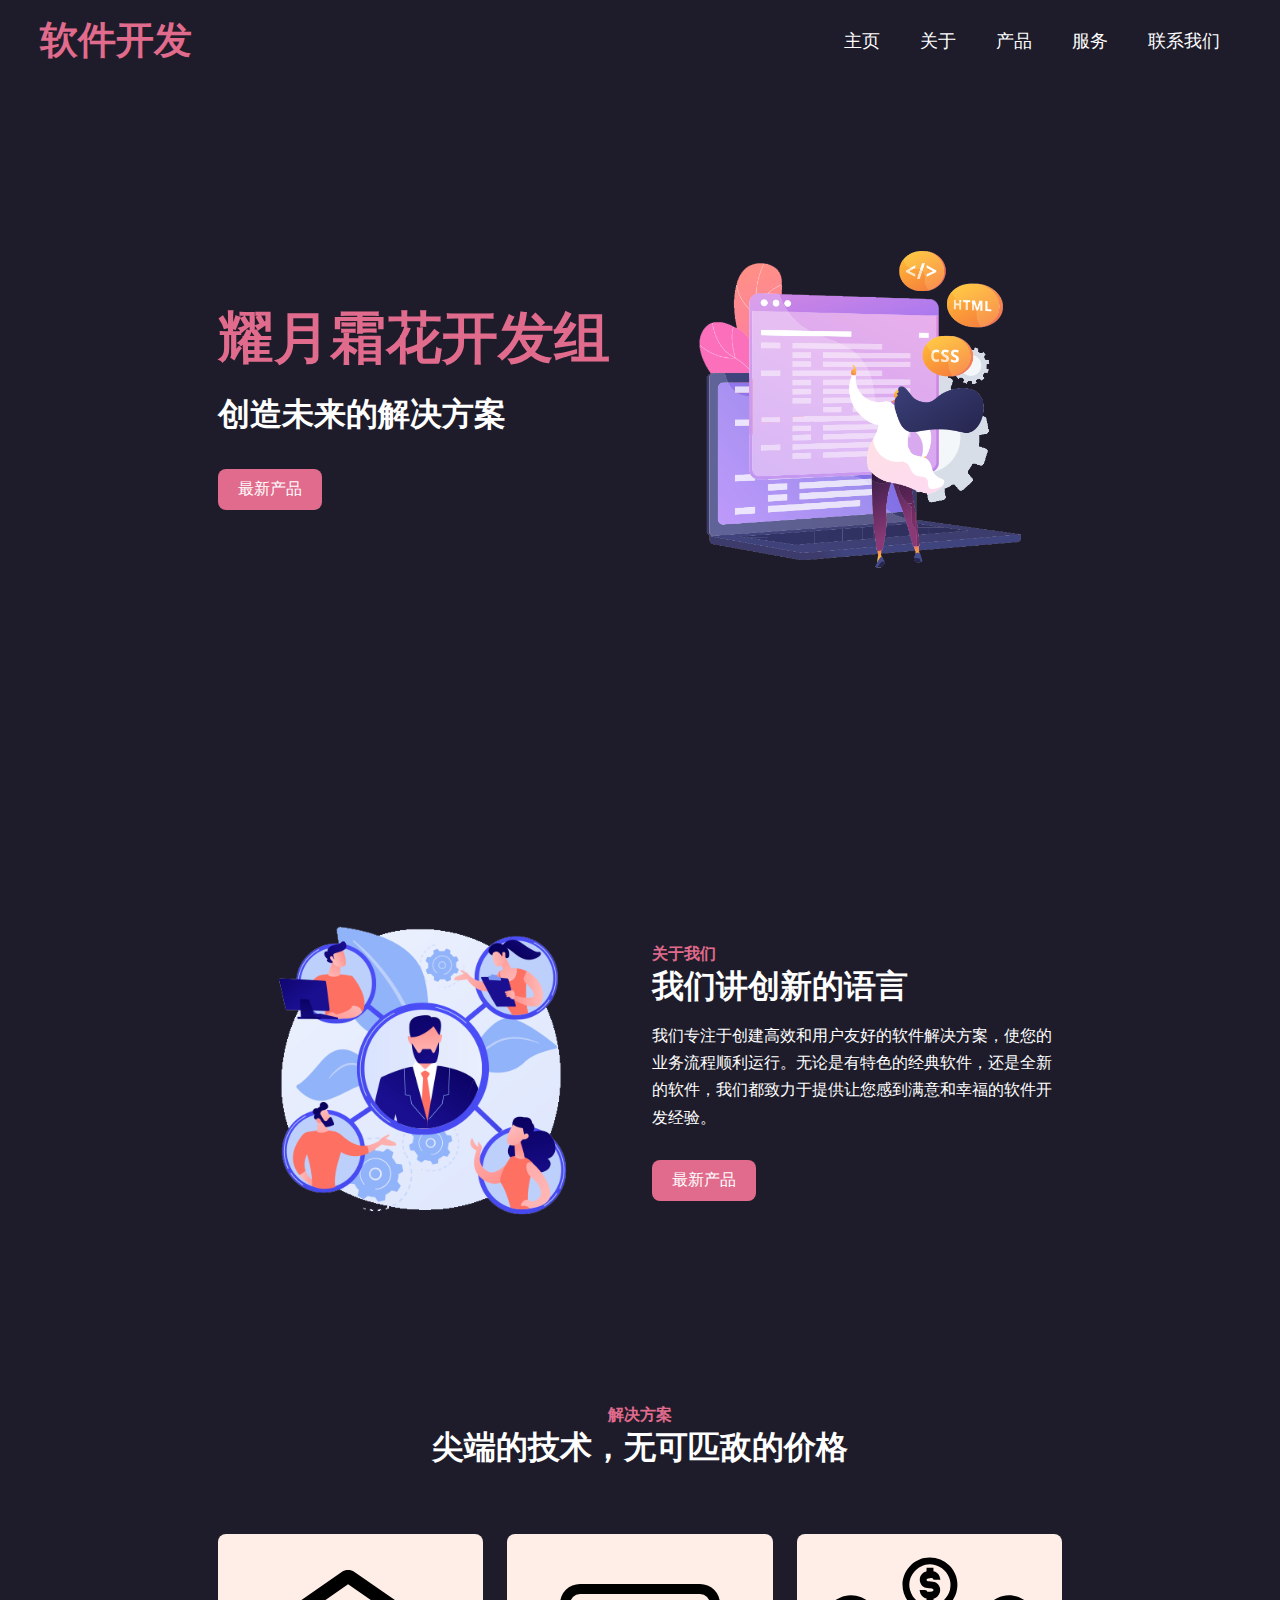
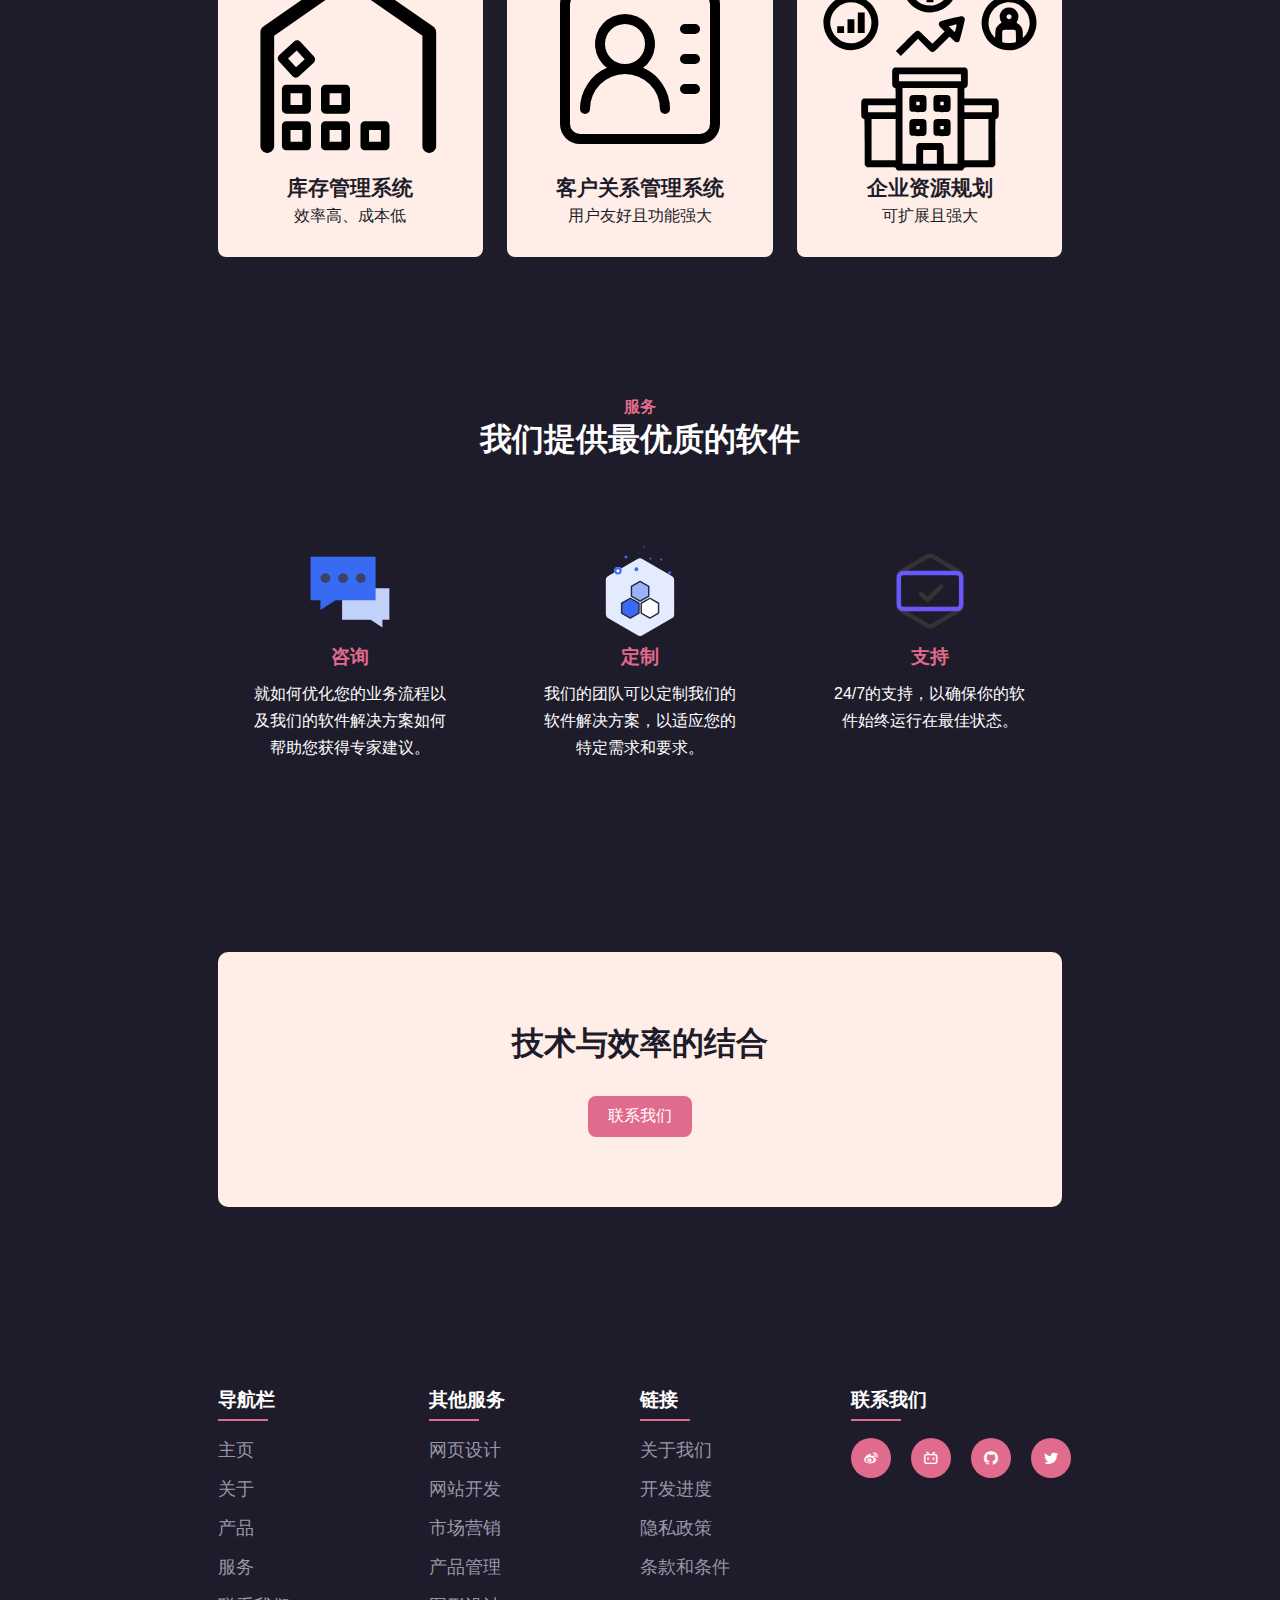
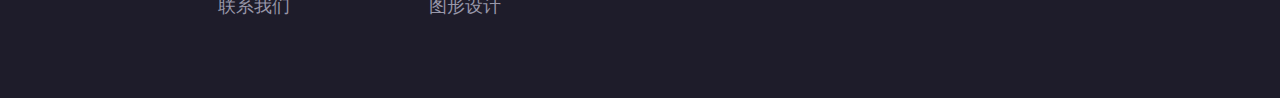
<file: somewebpage1/index.html>
<!DOCTYPE html>
<html>

<head>
    <title>软件开发</title>
    <link rel="stylesheet" href="css/style.css">
    <link rel="stylesheet" href="css/iconfont.css">
    <script src="js/script.js" async="" defer="defer"></script>

</head>

<body>
    <header>
        <a href="#" class="logo">软件开发</a>
        <div class="iconfont icon-menu" id="menu-icon"></div>
        <ul class="navbar">
            <li><a href="#home">主页</a></li>
            <li><a href="#about">关于</a></li>
            <li><a href="#products">产品</a></li>
            <li><a href="#services">服务</a></li>
            <li><a href="#contact">联系我们</a></li>
        </ul>
    </header>
    <section class="home" id="home">
        <div class="home-text">
            <h1>耀月霜花开发组</h1>
            <h2>创造未来的解决方案</h2>
            <a href="#products" class="btn">最新产品</a>
        </div>
        <div class="home-img">
            <img src="img/home.png">
        </div>
    </section>
    <section class="about" id="about">
        <div class="about-img">
            <img src="img/about.png">
        </div>
        <div class="about-text">
            <span>关于我们</span>
            <h2>我们讲创新的语言</h2>
            <p>我们专注于创建高效和用户友好的软件解决方案，使您的业务流程顺利运行。无论是有特色的经典软件，还是全新的软件，我们都致力于提供让您感到满意和幸福的软件开发经验。</p>
            <a href="#products" class="btn">最新产品</a>
        </div>
    </section>
    <section class="menu" id="products">
        <div class="heading">
            <span>解决方案</span>
            <h2>尖端的技术，无可匹敌的价格</h2>
        </div>
        <div class="menu-container">
            <div class="box">
                <div class="box-img">
                    <img src="img/Inventory.svg">
                </div>
                <h2>库存管理系统</h2>
                <h3>效率高、成本低</h3>
            </div>
            <div class="box">
                <div class="box-img">
                    <img src="img/Customer.svg">
                </div>
                <h2>客户关系管理系统</h2>
                <h3>用户友好且功能强大</h3>
            </div>
            <div class="box">
                <div class="box-img">
                    <img src="img/Enterprise.svg">
                </div>
                <h2>企业资源规划</h2>
                <h3>可扩展且强大</h3>
            </div>
    </section>
    <section class="services" id="services">
        <div class="heading">
            <span>服务</span>
            <h2>我们提供最优质的软件</h2>
        </div>
        <div class="service-container">
            <div class="s-box">
                <img src="img/Consulting.svg">
                <h3>咨询</h3>
                <p>就如何优化您的业务流程以及我们的软件解决方案如何帮助您获得专家建议。</p>
            </div>
            <div class="s-box">
                <img src="img/Customized.svg">
                <h3>定制</h3>
                <p>我们的团队可以定制我们的软件解决方案，以适应您的特定需求和要求。</p>
            </div>
            <div class="s-box">
                <img src="img/Support.svg">
                <h3>支持</h3>
                <p>24/7的支持，以确保你的软件始终运行在最佳状态。</p>
            </div>
        </div>
    </section>
    <section class="cta">
        <h2>技术与效率的结合</h2>
        <a href="#contact" class="btn">联系我们</a>
    </section>
    <section id="contact">
        <div class="footer">
            <div class="main">
                <div class="col">
                    <h4>导航栏</h4>
                    <ul>
                        <li><a href="#home">主页</a></li>
                        <li><a href="#about">关于</a></li>
                        <li><a href="#products">产品</a></li>
                        <li><a href="#services">服务</a></li>
                        <li><a href="#contact">联系我们</a></li>
                    </ul>
                </div>
                <div class="col">
                    <h4>其他服务</h4>
                    <ul>
                        <li><a href="#">网页设计</a></li>
                        <li><a href="#">网站开发</a></li>
                        <li><a href="#">市场营销</a></li>
                        <li><a href="#">产品管理</a></li>
                        <li><a href="#">图形设计</a></li>
                    </ul>
                </div>
                <div class="col">
                    <h4>链接</h4>
                    <ul>
                        <li><a href="#">关于我们</a></li>
                        <li><a href="#">开发进度</a></li>
                        <li><a href="#">隐私政策</a></li>
                        <li><a href="#">条款和条件</a></li>
                    </ul>
                </div>
                <div class="col">
                    <h4>联系我们</h4>
                    <div class="social">
                        <a href="#"><i class="iconfont icon-weibo"></i></a>
                        <a href="#"><i class="iconfont icon-bilibili-line"></i></a>
                        <a href="#"><i class="iconfont icon-github-fill"></i></a>
                        <a href="#"><i class="iconfont icon-twitter-fill"></i></a>
                    </div>
                </div>
            </div>
        </div>
    </section>
</body>

</html>
</file>
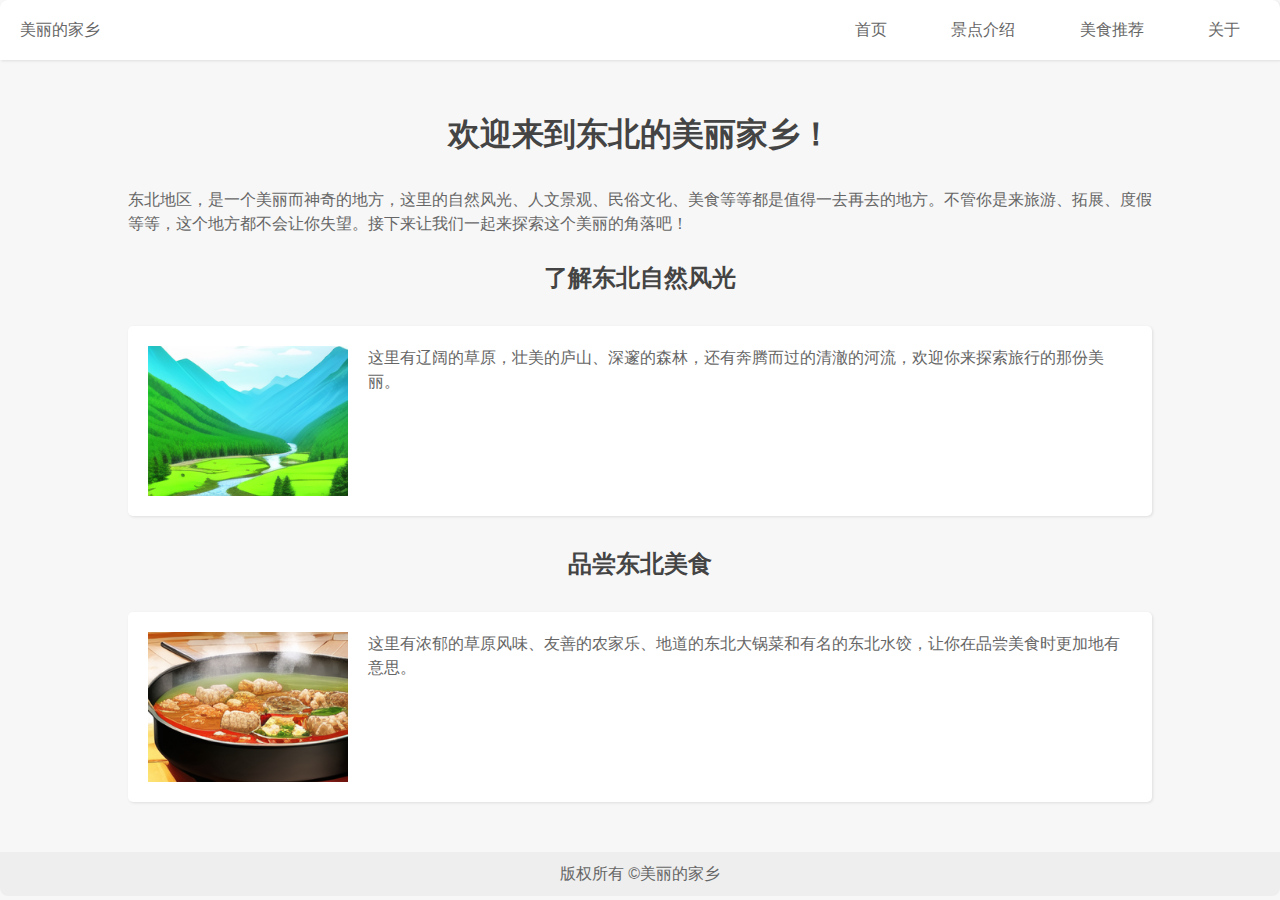
<file: somewebpage2/index.html>
<!DOCTYPE html>
<html>
<head>
	<meta charset="UTF-8">
	<title>美丽的家乡</title>
	<link rel="stylesheet" type="text/css" href="style.css">
</head>
<body>
	<header>
		<div class="logo">
			<a href="index.html">美丽的家乡</a>
		</div>
		<nav>
			<ul>
				<li><a href="index.html">首页</a></li>
				<li><a href="scenery.html">景点介绍</a></li>
				<li><a href="food.html">美食推荐</a></li>
				<li><a href="about.html">关于</a></li>
			</ul>
		</nav>
	</header>
	<main>
		<section>
			<h1>欢迎来到东北的美丽家乡！</h1>
			<p>
				东北地区，是一个美丽而神奇的地方，这里的自然风光、人文景观、民俗文化、美食等等都是值得一去再去的地方。不管你是来旅游、拓展、度假等等，这个地方都不会让你失望。接下来让我们一起来探索这个美丽的角落吧！
			</p>
		</section>
		<br>
		<section>
			<h2>了解东北自然风光</h2>
			<div class="box">
				<a href="scenery.html"><img src="img/scenery.png" alt="东北自然风光"></a>
				<p>这里有辽阔的草原，壮美的庐山、深邃的森林，还有奔腾而过的清澈的河流，欢迎你来探索旅行的那份美丽。</p>
			</div>
		</section>
		<section>
			<h2>品尝东北美食</h2>
			<div class="box">
				<a href="food.html"><img src="img/food.png" alt="东北美食"></a>
				<p>这里有浓郁的草原风味、友善的农家乐、地道的东北大锅菜和有名的东北水饺，让你在品尝美食时更加地有意思。</p>
			</div>
		</section>
	</main>
	<footer>
		<p>版权所有 &copy;美丽的家乡</p>
	</footer>
</body>
</html>
</file>
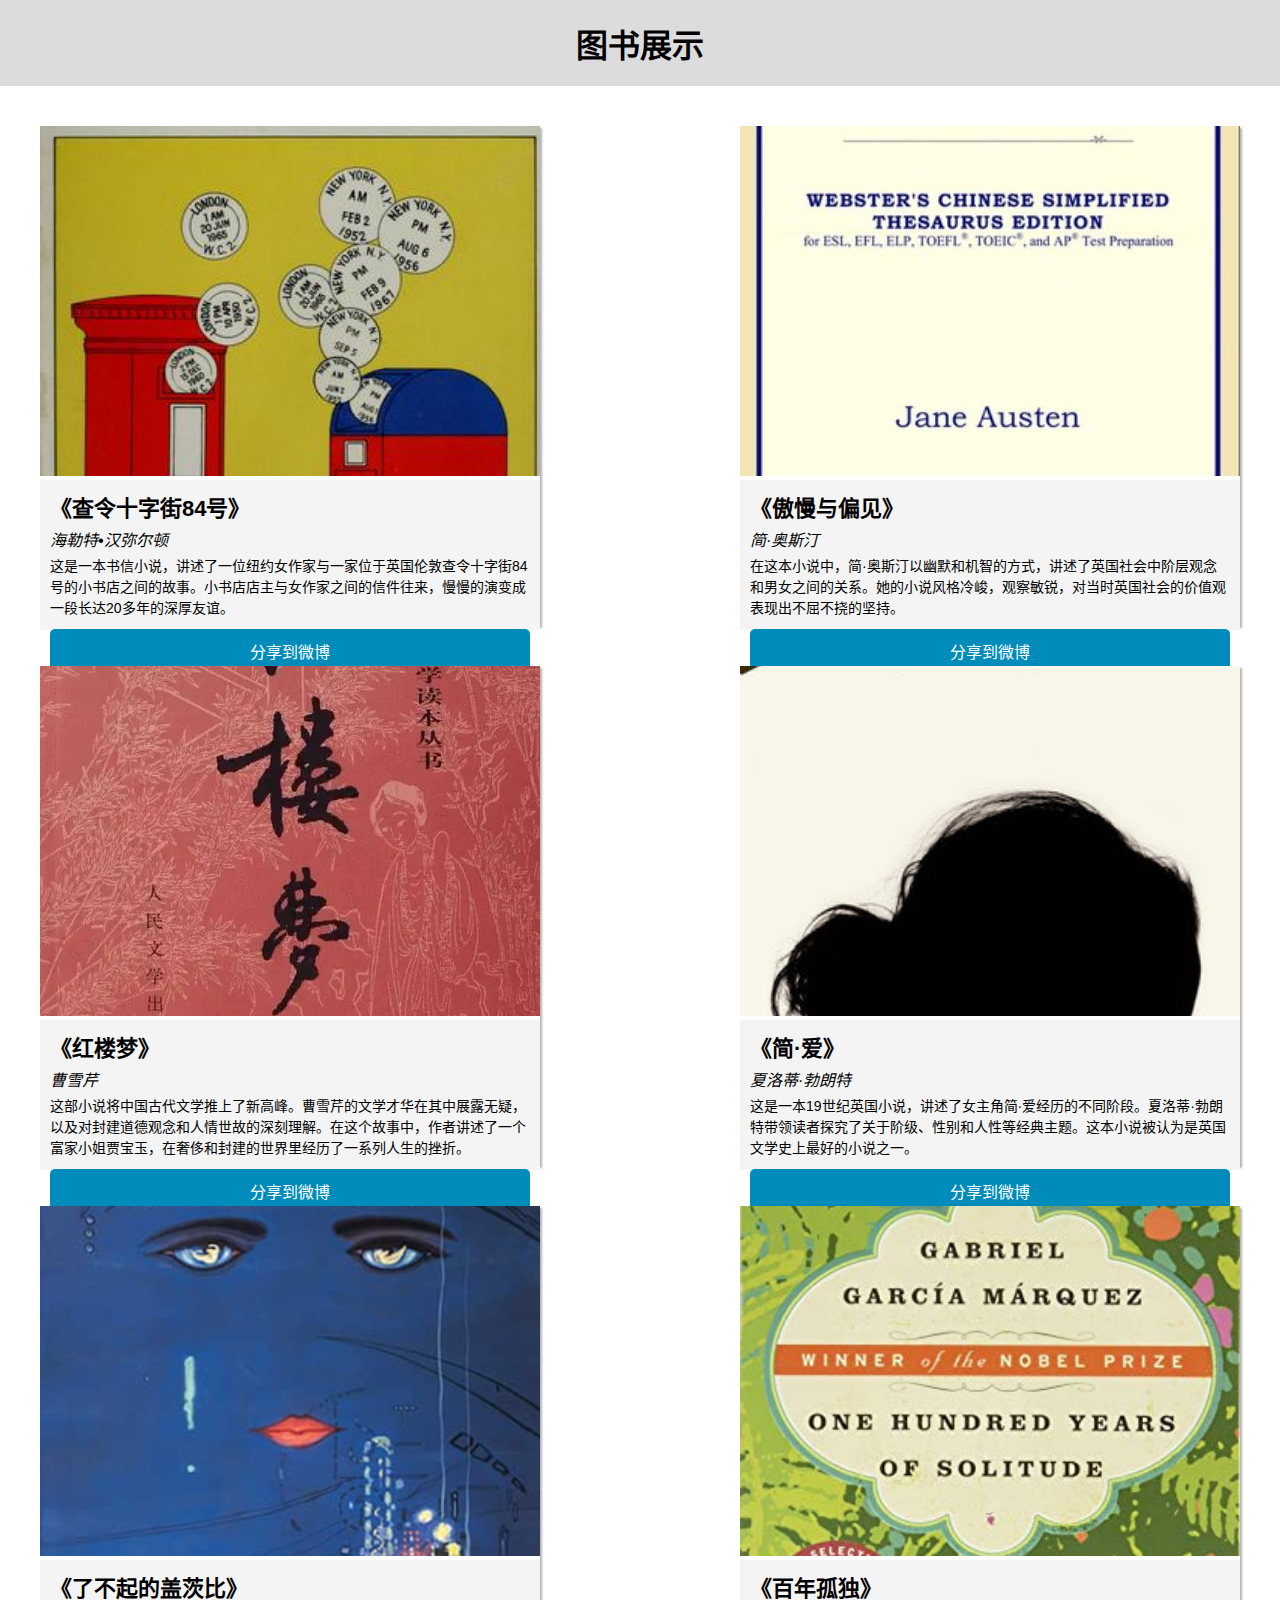
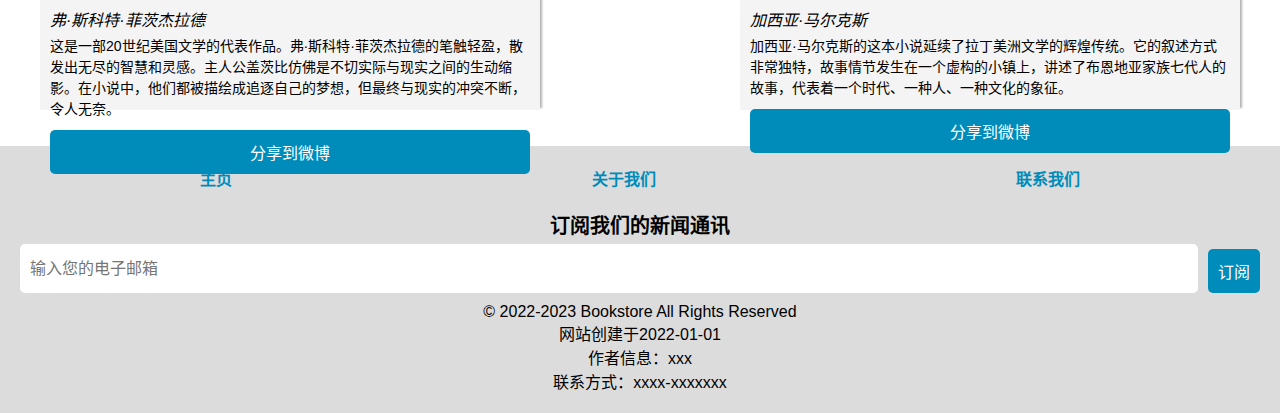
<file: somewebpage3/index.html>
<!DOCTYPE html>
<html lang="zh-cn">
<head>
    <meta charset="UTF-8">
    <title>图书展示</title>
    <link rel="stylesheet" type="text/css" href="style.css">
</head>
<body>
<header>
    <h1>图书展示</h1>
</header>

<div class="book-container">
    <div class="book-card">
        <img src="img/book1.jpg" alt="书籍1">
        <div class="book-info">
            <p class="book-name">《查令十字街84号》</p>
            <p class="book-author">海勒特•汉弥尔顿</p>
            <p class="book-description">这是一本书信小说，讲述了一位纽约女作家与一家位于英国伦敦查令十字街84号的小书店之间的故事。小书店店主与女作家之间的信件往来，慢慢的演变成一段长达20多年的深厚友谊。</p>
            <button onclick="shareOnWeibo()">分享到微博</button>
        </div>
    </div>

    <div class="book-card">
        <img src="img/book2.jpg" alt="书籍2">
        <div class="book-info">
            <p class="book-name">《傲慢与偏见》</p>
            <p class="book-author">简·奥斯汀</p>
            <p class="book-description">在这本小说中，简·奥斯汀以幽默和机智的方式，讲述了英国社会中阶层观念和男女之间的关系。她的小说风格冷峻，观察敏锐，对当时英国社会的价值观表现出不屈不挠的坚持。</p>
            <button onclick="shareOnWeibo()">分享到微博</button>
        </div>
    </div>

    <div class="book-card">
        <img src="img/book3.jpg" alt="书籍3">
        <div class="book-info">
            <p class="book-name">《红楼梦》</p>
            <p class="book-author">曹雪芹</p>
            <p class="book-description">这部小说将中国古代文学推上了新高峰。曹雪芹的文学才华在其中展露无疑，以及对封建道德观念和人情世故的深刻理解。在这个故事中，作者讲述了一个富家小姐贾宝玉，在奢侈和封建的世界里经历了一系列人生的挫折。</p>
            <button onclick="shareOnWeibo()">分享到微博</button>
        </div>
    </div>

    <div class="book-card">
        <img src="img/book4.jpg" alt="书籍4">
        <div class="book-info">
            <p class="book-name">《简·爱》</p>
            <p class="book-author">夏洛蒂·勃朗特</p>
            <p class="book-description">这是一本19世纪英国小说，讲述了女主角简·爱经历的不同阶段。夏洛蒂·勃朗特带领读者探究了关于阶级、性别和人性等经典主题。这本小说被认为是英国文学史上最好的小说之一。</p>
            <button onclick="shareOnWeibo()">分享到微博</button>
        </div>
    </div>

    <div class="book-card">
        <img src="img/book5.jpg" alt="书籍5">
        <div class="book-info">
            <p class="book-name">《了不起的盖茨比》</p>
            <p class="book-author">弗·斯科特·菲茨杰拉德</p>
            <p class="book-description">这是一部20世纪美国文学的代表作品。弗·斯科特·菲茨杰拉德的笔触轻盈，散发出无尽的智慧和灵感。主人公盖茨比仿佛是不切实际与现实之间的生动缩影。在小说中，他们都被描绘成追逐自己的梦想，但最终与现实的冲突不断，令人无奈。</p>
            <button onclick="shareOnWeibo()">分享到微博</button>
        </div>
    </div>

    <div class="book-card">
        <img src="img/book6.jpg" alt="书籍6">
        <div class="book-info">
            <p class="book-name">《百年孤独》</p>
            <p class="book-author">加西亚·马尔克斯</p>
            <p class="book-description">加西亚·马尔克斯的这本小说延续了拉丁美洲文学的辉煌传统。它的叙述方式非常独特，故事情节发生在一个虚构的小镇上，讲述了布恩地亚家族七代人的故事，代表着一个时代、一种人、一种文化的象征。</p>
            <button onclick="shareOnWeibo()">分享到微博</button>
        </div>
    </div>
</div>

<footer>
    <nav>
        <ul>
            <li><a href="#">主页</a></li>
            <li><a href="#">关于我们</a></li>
            <li><a href="#">联系我们</a></li>
        </ul>
    </nav>
    <h2>订阅我们的新闻通讯</h2>
    <form>
        <input type="email" name="email" placeholder="输入您的电子邮箱">
        <button type="submit">订阅</button>
    </form>
    <div class="copyright">
        <p>&copy; 2022-2023 Bookstore All Rights Reserved</p>
        <p>网站创建于2022-01-01</p>
        <p>作者信息：xxx</p>
        <p>联系方式：xxxx-xxxxxxx</p>
    </div>
</footer>

<script>
    function shareOnWeibo() {
        alert("分享到微博按钮被点击了！");
    }
</script>
</body>
</html>
</file>
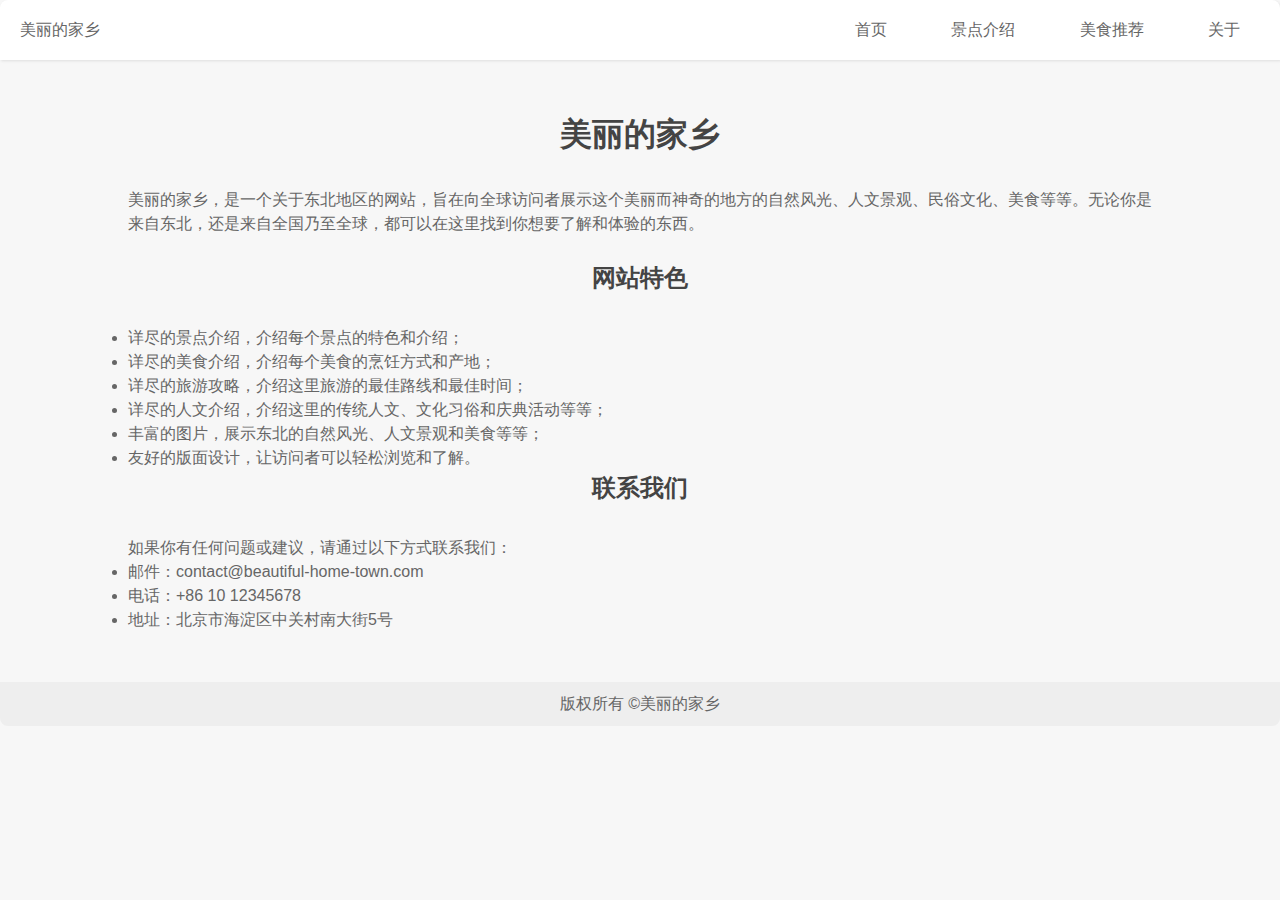
<file: somewebpage2/about.html>
<!DOCTYPE html>
<html>
<head>
	<meta charset="UTF-8">
	<title>美丽的家乡 - 关于</title>
	<link rel="stylesheet" type="text/css" href="style.css">
</head>
<body>
	<header>
		<div class="logo">
			<a href="index.html">美丽的家乡</a>
		</div>
		<nav>
			<ul>
				<li><a href="index.html">首页</a></li>
				<li><a href="scenery.html">景点介绍</a></li>
				<li><a href="food.html">美食推荐</a></li>
				<li><a href="about.html">关于</a></li>
			</ul>
		</nav>
	</header>
	<main>
		<section>
			<h1>美丽的家乡</h1>
			<p>
				美丽的家乡，是一个关于东北地区的网站，旨在向全球访问者展示这个美丽而神奇的地方的自然风光、人文景观、民俗文化、美食等等。无论你是来自东北，还是来自全国乃至全球，都可以在这里找到你想要了解和体验的东西。
			</p>
		</section>
		<br>
		<section>
			<h2>网站特色</h2>
			<ul>
				<li>详尽的景点介绍，介绍每个景点的特色和介绍；</li>
				<li>详尽的美食介绍，介绍每个美食的烹饪方式和产地；</li>
				<li>详尽的旅游攻略，介绍这里旅游的最佳路线和最佳时间；</li>
				<li>详尽的人文介绍，介绍这里的传统人文、文化习俗和庆典活动等等；</li>
				<li>丰富的图片，展示东北的自然风光、人文景观和美食等等；</li>
				<li>友好的版面设计，让访问者可以轻松浏览和了解。</li>
			</ul>
		</section>
		<section>
			<h2>联系我们</h2>
			<p>
				如果你有任何问题或建议，请通过以下方式联系我们：
			</p>
			<ul>
				<li>邮件：contact@beautiful-home-town.com</li>
				<li>电话：+86 10 12345678</li>
				<li>地址：北京市海淀区中关村南大街5号</li>
			</ul>
		</section>
	</main>
	<footer>
		<p>版权所有 &copy;美丽的家乡</p>
	</footer>
</body>
</html>
</file>
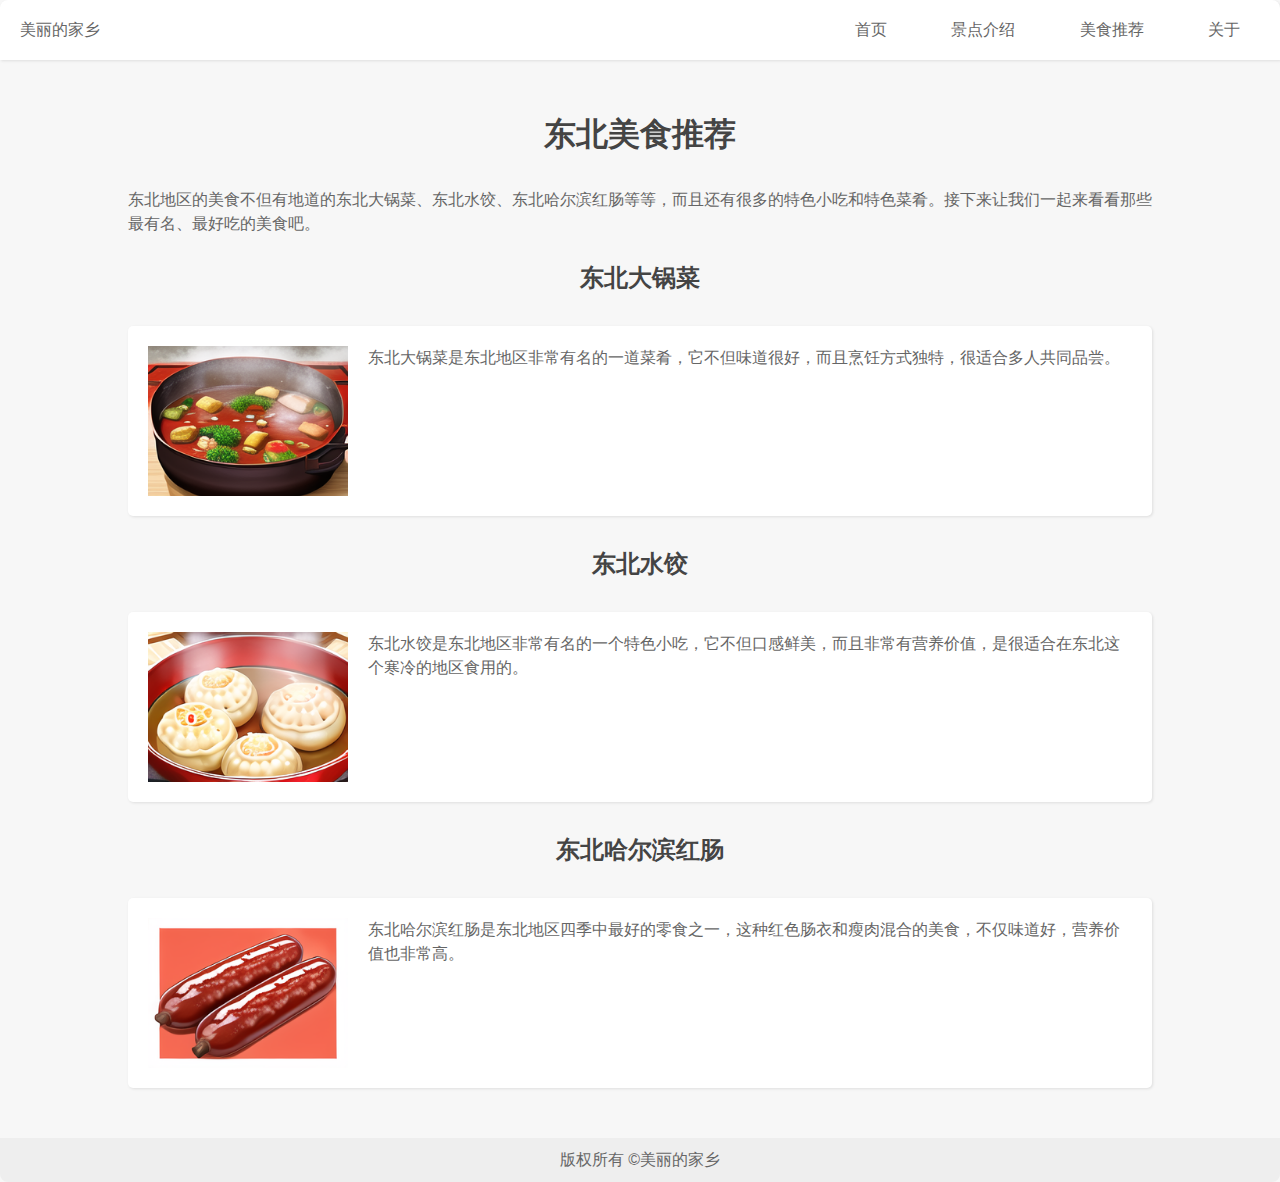
<file: somewebpage2/food.html>
<!DOCTYPE html>
<html>
<head>
	<meta charset="UTF-8">
	<title>美丽的家乡 - 美食推荐</title>
	<link rel="stylesheet" type="text/css" href="style.css">
</head>
<body>
	<header>
		<div class="logo">
			<a href="index.html">美丽的家乡</a>
		</div>
		<nav>
			<ul>
				<li><a href="index.html">首页</a></li>
				<li><a href="scenery.html">景点介绍</a></li>
				<li><a href="food.html">美食推荐</a></li>
				<li><a href="about.html">关于</a></li>
			</ul>
		</nav>
	</header>
	<main>
		<section>
			<h1>东北美食推荐</h1>
			<p>
				东北地区的美食不但有地道的东北大锅菜、东北水饺、东北哈尔滨红肠等等，而且还有很多的特色小吃和特色菜肴。接下来让我们一起来看看那些最有名、最好吃的美食吧。
			</p>
		</section>
		<br>
		<section>
			<h2>东北大锅菜</h2>
			<div class="box">
				<a href="food/northeast-hot-pot.html"><img src="img/food1.png" alt="东北大锅菜"></a>
				<p>东北大锅菜是东北地区非常有名的一道菜肴，它不但味道很好，而且烹饪方式独特，很适合多人共同品尝。</p>
			</div>
		</section>
		<section>
			<h2>东北水饺</h2>
			<div class="box">
				<a href="food/northeast-dumplings.html"><img src="img/food2.png" alt="东北水饺"></a>
				<p>东北水饺是东北地区非常有名的一个特色小吃，它不但口感鲜美，而且非常有营养价值，是很适合在东北这个寒冷的地区食用的。</p>
			</div>
		</section>
		<section>
			<h2>东北哈尔滨红肠</h2>
			<div class="box">
				<a href="food/harbin-sausage.html"><img src="img/food3.png" alt="东北哈尔滨红肠"></a>
				<p>东北哈尔滨红肠是东北地区四季中最好的零食之一，这种红色肠衣和瘦肉混合的美食，不仅味道好，营养价值也非常高。</p>
			</div>
		</section>
	</main>
	<footer>
		<p>版权所有 &copy;美丽的家乡</p>
	</footer>
</body>
</html>
</file>
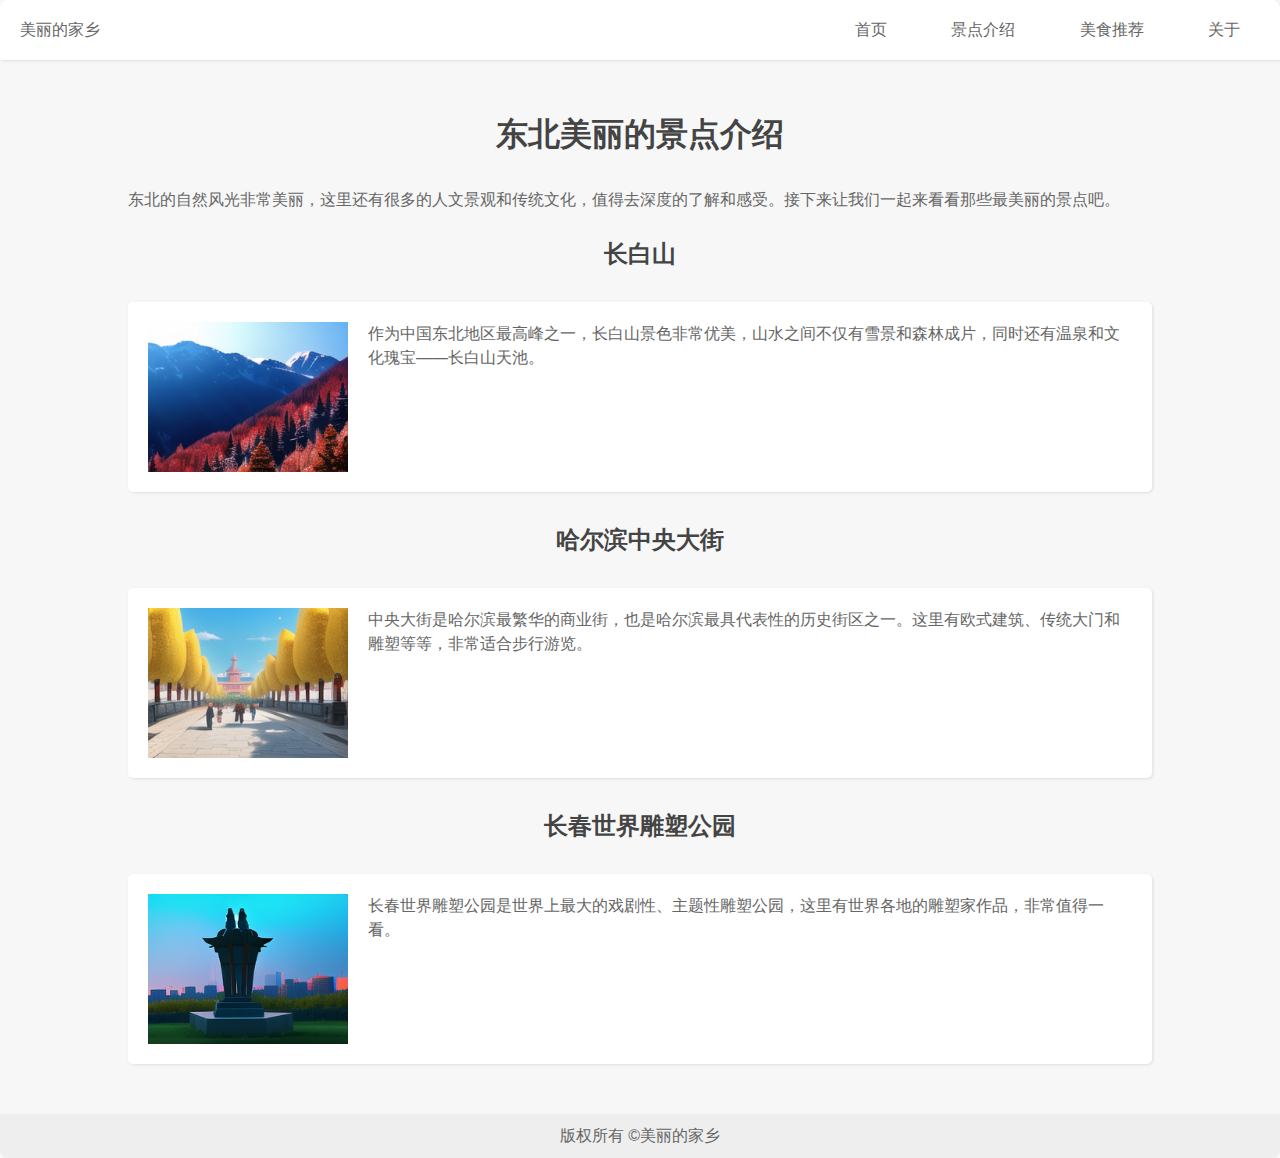
<file: somewebpage2/scenery.html>
<!DOCTYPE html>
<html>
<head>
	<meta charset="UTF-8">
	<title>美丽的家乡 - 景点介绍</title>
	<link rel="stylesheet" type="text/css" href="style.css">
</head>
<body>
	<header>
		<div class="logo">
			<a href="index.html">美丽的家乡</a>
		</div>
		<nav>
			<ul>
				<li><a href="index.html">首页</a></li>
				<li><a href="scenery.html">景点介绍</a></li>
				<li><a href="food.html">美食推荐</a></li>
				<li><a href="about.html">关于</a></li>
			</ul>
		</nav>
	</header>
	<main>
		<section>
			<h1>东北美丽的景点介绍</h1>
			<p>
				东北的自然风光非常美丽，这里还有很多的人文景观和传统文化，值得去深度的了解和感受。接下来让我们一起来看看那些最美丽的景点吧。
			</p>
		</section>
		<br>
		<section>
			<h2>长白山</h2>
			<div class="box">
				<a href="scenery/long-white-mountain.html"><img src="img/scenery1.png" alt="长白山"></a>
				<p>作为中国东北地区最高峰之一，长白山景色非常优美，山水之间不仅有雪景和森林成片，同时还有温泉和文化瑰宝——长白山天池。</p>
			</div>
		</section>
		<section>
			<h2>哈尔滨中央大街</h2>
			<div class="box">
				<a href="scenery/harbin-central-street.html"><img src="img/scenery2.png" alt="哈尔滨中央大街"></a>
				<p>中央大街是哈尔滨最繁华的商业街，也是哈尔滨最具代表性的历史街区之一。这里有欧式建筑、传统大门和雕塑等等，非常适合步行游览。</p>
			</div>
		</section>
		<section>
			<h2>长春世界雕塑公园</h2>
			<div class="box">
				<a href="scenery/changchun-sculpture-park.html"><img src="img/scenery3.png" alt="长春世界雕塑公园"></a>
				<p>长春世界雕塑公园是世界上最大的戏剧性、主题性雕塑公园，这里有世界各地的雕塑家作品，非常值得一看。</p>
			</div>
		</section>
	</main>
	<footer>
		<p>版权所有 &copy;美丽的家乡</p>
	</footer>
</body>
</html>
</file>
<file: somewebpage1/css/style.css>
* {
    padding: 0;
    margin: 0;
    box-sizing: border-box;
    scroll-behavior: smooth;
    list-style: none;
    text-decoration: none;
    font-family: 'Poppins', sans-serif;
}

:root {
    --main-color: #E16B8C;
    --text-color: #fff;
    --bg-color: #1e1c2a;
    --big-font: 5rem;
    --h2-font: 2.2rem;
    --p-font: 0.9rem;
}

*::selection {
    background: var(--main-color);
    color: #fff;
}

body {
    color: var(--text-color);
    background: var(--bg-color);
}

header {
    position: fixed;
    top: 0;
    right: 0;
    width: 100%;
    z-index: 1000;
    display: flex;
    align-items: center;
    justify-content: space-between;
    padding: 30px 170px;
    background: var(--bg-color);
}

.logo {
    color: var(--main-color);
    font-weight: 600;
    font-size: 2.4rem;
}

.navbar {
    display: flex;
}

.navbar a {
    color: var(--text-color);
    font-size: 1.1rem;
    padding: 10px 20px;
    font-weight: 500;
}

.navbar a:hover {
    color: var(--main-color);
    transition: .4s;
}

#menu-icon {
    font-size: 2rem;
    cursor: pointer;
    display: none;
}

section {
    padding: 70px 17%;
}

.home {
    width: 100%;
    min-height: 90vh;
    display: grid;
    grid-template-columns: repeat(2, 1fr);
    grid-gap: 1.5rem;
    align-items: center;
}

.home-img img {
    max-width: 100%;
    width: 600px;
    height: auto;
}

.home-text h1 {
    font-size: var(--big-font);
    color: var(--main-color);
}

.home-text h2 {
    font-size: var(--h2-font);
    margin: 1rem 0 2rem;
}

.btn {
    display: inline-block;
    padding: 10px 20px;
    background: var(--main-color);
    color: #fff;
    border-radius: 0.5rem;
}

.btn:hover {
    transform: scale(1.2) translateY(10px);
    transition: .4s;
}

.about {
    display: grid;
    grid-template-columns: repeat(2, 2fr);
    grid-gap: 1.5rem;
    align-items: center;
}

.about-img img {
    max-width: 100%;
    width: 480px;
    height: auto;
}

.about-text span {
    color: var(--main-color);
    font-weight: 600;
}

.about-text h2 {
    font-size: var(--h2-font);
}

.about-text p {
    margin: 0.8rem 0 1.8rem;
    line-height: 1.7;
}

.heading {
    text-align: center;
}

.heading span {
    color: var(--main-color);
    font-weight: 600;
}

.heading h2 {
    font-size: var(--h2-font);
}

.menu-container {
    display: grid;
    grid-template-columns: repeat(auto-fit, minmax(220px, auto));
    grid-gap: 1.5rem;
    align-items: center;
}

.box {
    position: relative;
    margin-top: 4rem;
    height: auto;
    display: flex;
    flex-direction: column;
    align-items: center;
    justify-content: center;
    background: #feeee7;
    padding: 20px;
    border-radius: 0.5rem;
}

.box-img {
    width: 220px;
    height: 220px;
}

.box-img img {
    width: 100%;
    height: 100%;
}

.box h2 {
    font-size: 1.3rem;
    color: var(--bg-color);
}

.box h3 {
    color: var(--bg-color);
    font-size: 1rem;
    font-weight: 400;
    margin: 4px 0 10px;
}

.box span {
    font-size: var(--p-font);
    color: var(--main-color);
}

/* .box .bx {
    background: var(--main-color);
    position: absolute;
    right: 0;
    top: 0;
    font-size: 20px;
    padding: 7px 10px;
    border-radius: 0 0.5rem 0 0.5rem;
} */

.service-container {
    display: grid;
    grid-template-columns: repeat(auto-fit, minmax(240px, auto));
    grid-gap: 1.5rem;
    margin-top: 4rem;
}

.s-box {
    text-align: center;
    padding: 20px 30px;
}

.s-box img {
    width: 90px;
}

.s-box h3 {
    margin: 4px 0 10px;
    color: var(--main-color);
    font-size: 1.2rem;
}

.s-box p {
    line-height: 1.7;
}

.cta {
    background: #feeee7;
    padding: 70px 0;
    text-align: center;
    width: 66%;
    margin: 100px auto;
    border-radius: 10px;
}

.cta h2 {
    font-size: 2rem;
    color: var(--bg-color);
    margin-bottom: 30px;
}

.main {
    display: flex;
    flex-wrap: wrap;
}

.footer {
    padding: 10px 0;
}

.col {
    width: 25%;
}

.col h4 {
    font-size: 1.2rem;
    color: var(--text-color);
    margin-bottom: 25px;
    position: relative;
}

.col h4::before {
    content: "";
    position: absolute;
    height: 2px;
    width: 50px;
    left: 0;
    bottom: -8px;
    background: var(--main-color);
}

.col ul li:not(:last-child) {
    margin-bottom: 15px;
}

.col ul li a {
    color: #9897a9;
    font-size: 1.1rem;
    display: block;
    text-transform: capitalize;
    transition: .4s;
}

.col ul li a:hover {
    color: var(--text-color);
    transform: translateX(-12px);
}

.col .social {
    width: 220px;
    display: flex;
    align-items: center;
    justify-content: space-between;
}

.col .social a {
    height: 40px;
    width: 40px;
    background: var(--main-color);
    color: var(--text-color);
    display: inline-flex;
    align-items: center;
    justify-content: center;
    font-size: 1.5rem;
    border-radius: 50%;
    transition: .4s;
}

.col .social a:hover {
    transform: scale(1.2);
    color: var(--bg-color);
    background: var(--text-color);
}

@media (max-width: 1570px) {
    header {
        padding: 15px 40px;
    }

    :root {
        --big-font: 3.5rem;
        --h2-font: 2rem;
    }
}

@media (max-width: 1140px) {
    header {
        padding: 50px 8%;
    }

    #menu-icon {
        display: initial;
        color: var(--text-color);
    }

    header .navbar {
        position: absolute;
        top: -400px;
        left: 0;
        right: 0;
        display: flex;
        flex-direction: column;
        text-align: center;
        background: #2b2640;
        transition: .3s;
    }

    header .navbar.active {
        top: 150px;
    }

    .navbar a {
        padding: 1.5rem;
        display: block;
    }

    .col {
        width: 50%;
        margin-bottom: 10px;
    }
}

@media (max-width: 720px) {
    header {
        padding: 10px 16px;
    }

    .home {
        grid-template-columns: 1fr;
        text-align: center;
    }

    .about {
        grid-template-columns: 1fr;
        text-align: center;
    }

    .about-img {
        order: 2;
    }

    section {
        padding: 100px 7%;
    }
}

@media (max-width: 575px) {
    .col {
        width: 100%;
    }
}
</file>
<file: somewebpage1/css/iconfont.css>
@font-face {
  font-family: "iconfont"; /* Project id  */
  src: url('iconfont.ttf') format('truetype');
}

.iconfont {
  font-family: "iconfont" !important;
  font-size: 16px;
  font-style: normal;
  -webkit-font-smoothing: antialiased;
  -moz-osx-font-smoothing: grayscale;
}

.icon-menu:before {
  content: "\e630";
}

.icon-weibo:before {
  content: "\e882";
}

.icon-github-fill:before {
  content: "\e885";
}

.icon-twitter-fill:before {
  content: "\e63d";
}

.icon-bilibili-line:before {
  content: "\e66d";
}
</file>
<file: somewebpage2/style.css>
/* 全局样式 */
* {
	margin: 0;
	padding: 0;
	box-sizing: border-box;
}

body {
	font: 16px/1.5 'Microsoft YaHei', sans-serif;
	color: #666;
	background: #f7f7f7;
}

h1, h2 {
	font-family: 'Georgia', serif;
	color: #444;
	text-align: center;
	margin-bottom: 30px;
}

a {
	color: #666;
	text-decoration: none;
}

a:hover {
	color: #f60;
}

header {
	height: 60px;
	background: #fff;
	box-shadow: 1px 1px 3px rgba(0, 0, 0, 0.1);
	border-radius: 8px 8px 0 0;
}

.logo {
	float: left;
	margin-left: 20px;
	line-height: 60px;
}

nav {
	float: right;
	margin-right: 20px;
	line-height: 60px;
}

nav ul li {
	display: inline-block;
	margin-left: 20px;
}

nav ul li:first-child {
	margin-left: 0;
}

nav ul li a {
	border-radius: 5px;
	padding: 10px 20px;
	transition: all 0.3s;
}

nav ul li a:hover {
	background: #f60;
	color: #fff;
}

main {
	margin: 50px auto;
	width: 80%;
}

.box {
	background: #fff;
	box-shadow: 1px 1px 3px rgba(0, 0, 0, 0.1);
	border-radius: 5px;
	padding: 20px;
	overflow: hidden;
	margin-bottom: 30px;
}

.box img {
	float: left;
	margin-right: 20px;
	width: 200px;
	height: 150px;
}

section:last-child .box {
	margin-bottom: 0;
}

footer {
	text-align: center;
	margin-top: 50px;
	padding: 10px;
	background: #eee;
	border-radius: 0 0 8px 8px;
}
</file>
<file: somewebpage3/style.css>
* {
  box-sizing: border-box;
  margin: 0;
  padding: 0;
}

body {
  font-family: Arial, sans-serif;
}

header {
  background-color: #dcdcdc;
  padding: 20px;
  text-align: center;
}

.book-container {
  max-width: 1200px;
  margin: 0 auto;
  display: flex;
  flex-wrap: wrap;
  justify-content: space-between;
  margin-top: 40px;
}

.book-card {
  width: 500px;
  height: 500px;
  margin-bottom: 40px;
  box-shadow: 2px 2px 2px rgba(0, 0, 0, 0.3);
  transition: transform 0.3s ease-in-out;
}

.book-card:hover {
  transform: scale(1.1);
}

.book-card img {
  width: 100%;
  height: 70%;
  object-fit: cover;
}

.book-info {
  padding: 10px;
  display: flex;
  flex-direction: column;
  justify-content: space-around;
  height: 30%;
  background-color: #f4f4f4;
}

.book-name {
  font-size: 22px;
  font-weight: bold;
  margin-bottom: 5px;
}

.book-author {
  font-size: 16px;
  font-style: italic;
  margin-bottom: 5px;
}

.book-description {
  font-size: 14px;
  line-height: 1.5;
  margin-bottom: 5px;
}

button {
  background-color: #008CBA;
  color: white;
  padding: 10px;
  border: none;
  border-radius: 5px;
  font-size: 16px;
  cursor: pointer;
  margin-top: 5px;
  transition: background-color 0.3s ease-in-out;
}

button:hover {
  background-color: #005f6b;
}

footer {
  background-color: #dcdcdc;
  padding: 20px;
  text-align: center;
}

footer nav ul {
  list-style: none;
  display: flex;
  justify-content: space-around;
  margin-bottom: 20px;
}

footer nav ul li a {
  text-decoration: none;
  color: #008CBA;
  font-weight: bold;
}

h2 {
  font-size: 20px;
  margin-bottom: 5px;
}

form {
  display: flex;
  margin-bottom: 10px;
}

input[type="email"] {
  flex: 1;
  padding: 10px;
  border: none;
  border-radius: 5px;
  font-size: 16px;
}

button[type="submit"] {
  background-color: #008CBA;
  color: white;
  padding: 10px;
  border: none;
  border-radius: 5px;
  font-size: 16px;
  cursor: pointer;
  margin-left: 10px;
  transition: background-color 0.3s ease-in-out;
}

button[type="submit"]:hover {
  background-color: #005f6b;
}

@media only screen and (max-width: 768px) {
  .book-card {
      width: 100%;
  }
}
</file>
